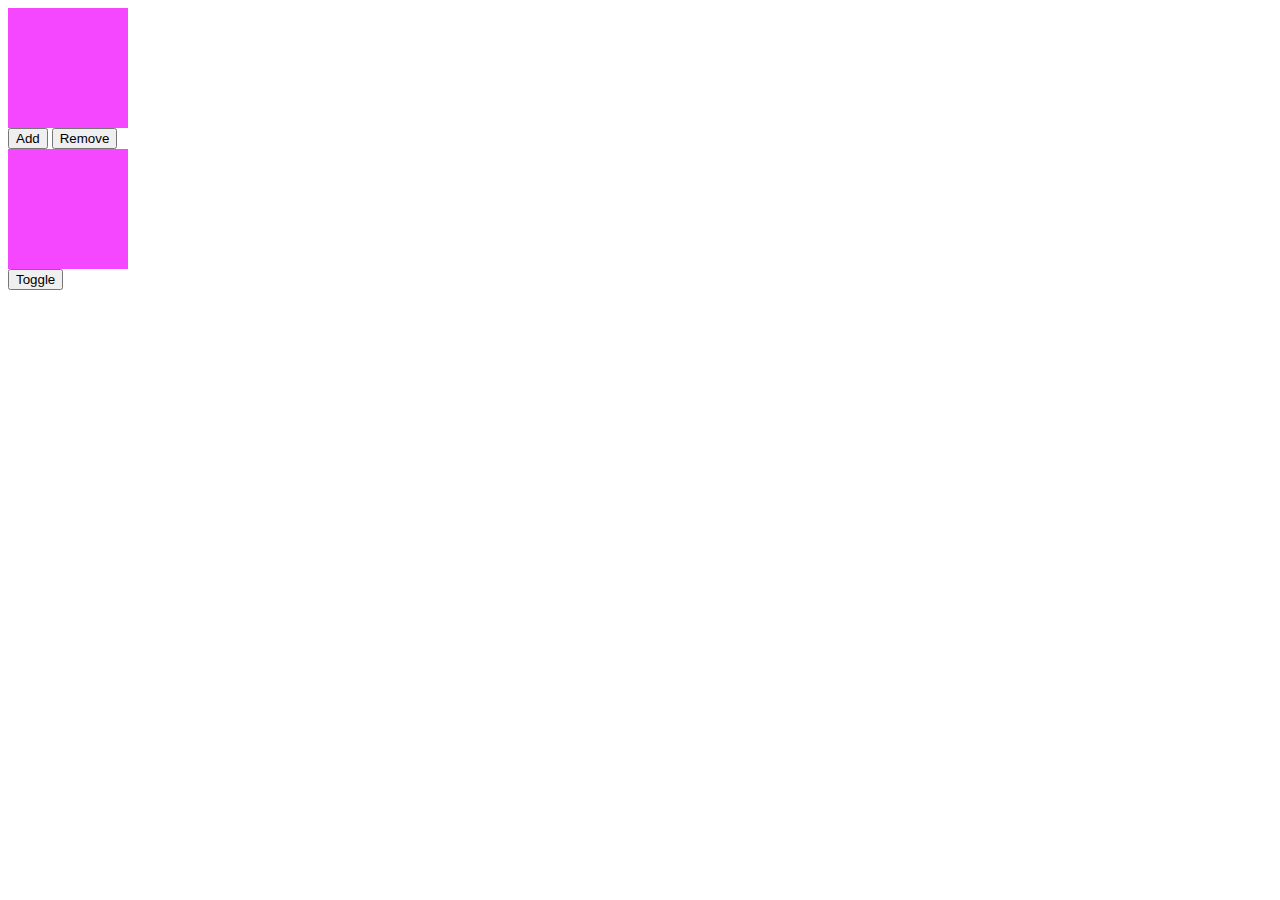
<file: classList/index.html>
<!DOCTYPE html>
<html lang="en">
<head>
    <meta charset="UTF-8">
    <meta http-equiv="X-UA-Compatible" content="IE=edge">
    <meta name="viewport" content="width=device-width, initial-scale=1.0">
    <link href="style.css" rel="stylesheet">
    <title>Document</title>
</head>
<body>
    <div>
        <div id="square1"></div>
        <div>
          <button id="add">Add</button>
          <button id="remove">Remove</button>
        </div>
      </div>

      <div>
        <div id="square2" class="square2"></div>
        <div>
          <button id="toggle">Toggle</button>
        </div>
      </div>

      <script src="main.js"></script>
</body>
</html>
</file>
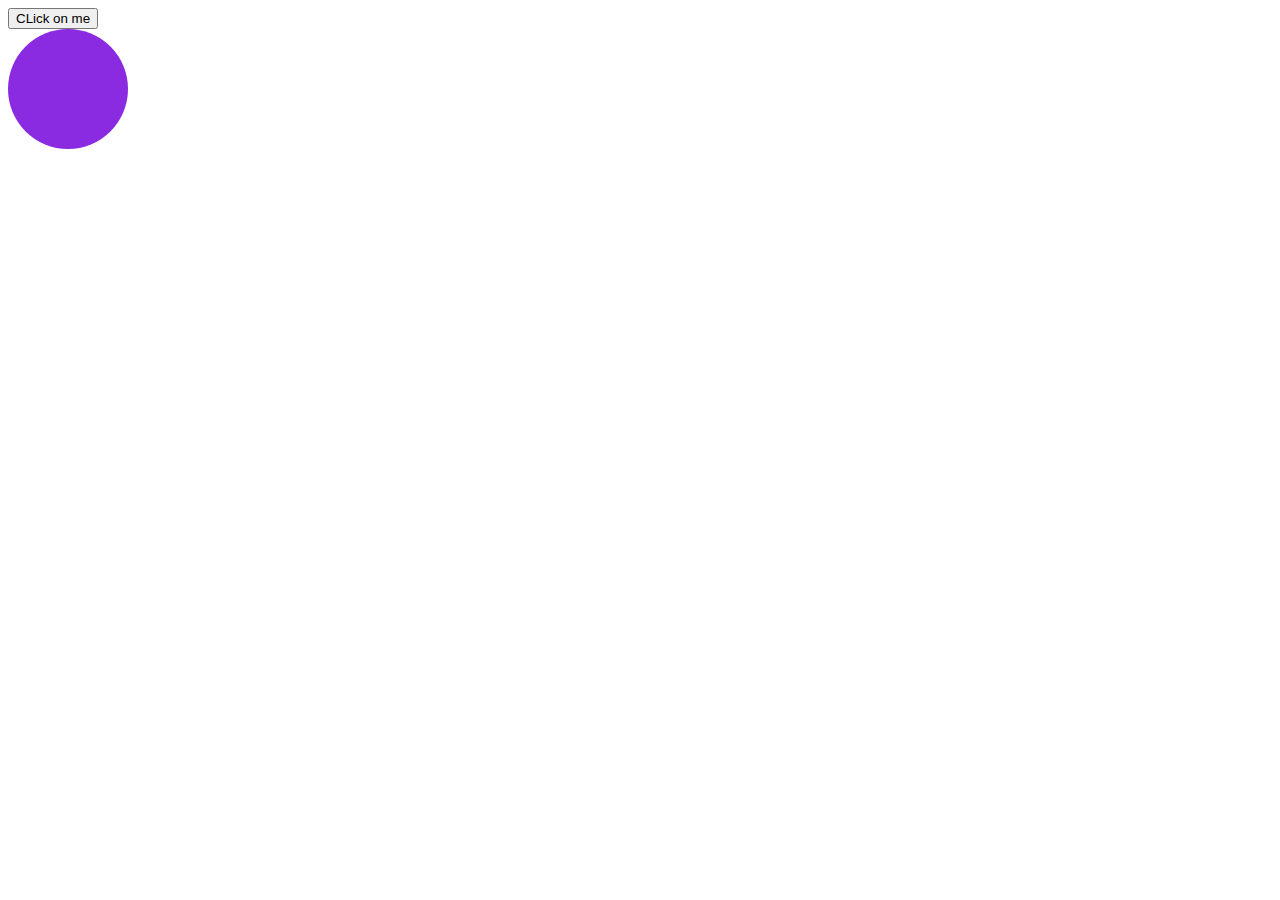
<file: events/index.html>
<!DOCTYPE html>
<html lang="en">
<head>
    <meta charset="UTF-8">
    <meta http-equiv="X-UA-Compatible" content="IE=edge">
    <meta name="viewport" content="width=device-width, initial-scale=1.0">
    <link href="style.css" rel="stylesheet" />
    <title>Document</title>
</head>
<body>
    <button id="btn">CLick on me</button>
    <div id="circle"></div>
    <script src="alert.js"></script>
</body>
</html>
</file>
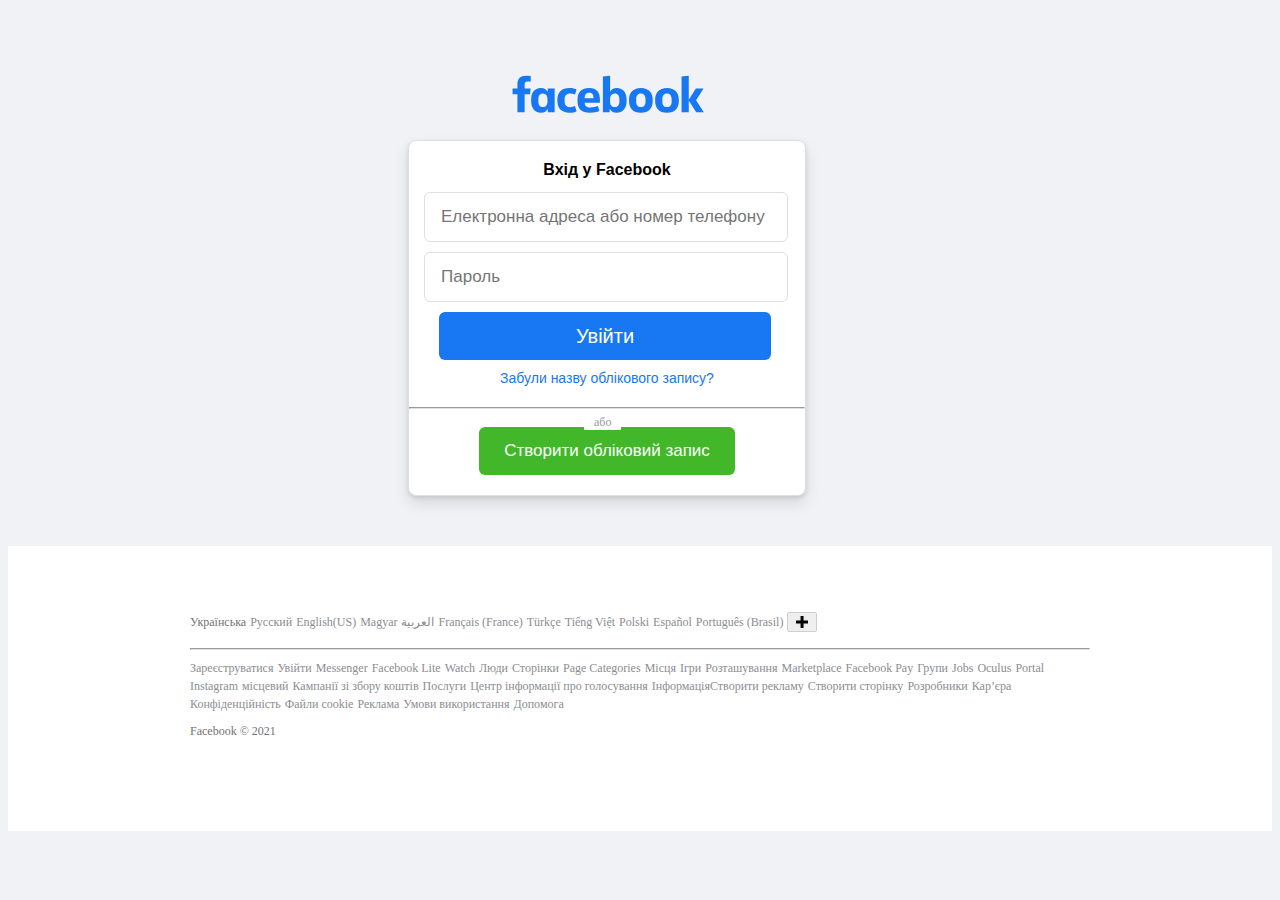
<file: Faceebook/index.html>
<!DOCTYPE html>
<html lang="uk">
<head>
    <meta charset="UTF-8">
    <meta http-equiv="X-UA-Compatible" content="IE=edge">
    <meta name="viewport" content="width=device-width, initial-scale=1.0">
    <link href="main.css" rel="stylesheet" />
    <link rel="icon" href="favicon.ico" type="images/x-icon">
    <link rel="preconnect" href="https://fonts.gstatic.com" />
    <link rel="preconnect" href="https://fonts.gstatic.com">
    <title>Увійти у Facebook</title>
</head>
<body>
    <script src="alert.js"></script>
    <div>
        <img src="../Faceebook/Images/dF5SId3UHWd.svg" alt="Facebook" class="title">
    </div>
    <section id="form" class="form">
        <div class="container">
            <h2 class="sektion-title">Вхід у Facebook</h2>
            <form action="#" class="form">
                <input type="text" placeholder="Електронна адреса або номер телефону" name="email phone" class="input"
            required>
            <input type="password" placeholder="Пароль" name="password" class="input"
            required>
            <button type="submit" class="btn">Увійти</button>
            <a class="href" href="#">Забули назву облікового запису?</a>
            <div class="cnt">
            <hr/>
            <div class="text">або</div>
            </div>
            <button type="submit" class="btn button">Створити обліковий запис</button>
            </form>
        </div>
    <section class="lang">
    <div class="footer">
        <p> 
          <span class="ukr">Українська</span>
          <a href="#"> Русский</a>  
          <a href="#"> English(US)</a> 
          <a href="#">Magyar</a>
          <a href="#">العربية</a>
          <a href="#">Français (France)</a>
          <a href="#">Türkçe</a> 
          <a href="#">Tiếng Việt</a> 
          <a href="#">Polski</a>
          <a href="#"> Español</a>
          <a href="#">Português (Brasil)</a>
          <button class="plus"><img src="./Images/Plus.png" alt="плюс"style="vertical-align:middle" class="img"></button>
      </p>
      <hr></hr>
      <a href="#">Зареєструватися</a>
      <a href="#">Увійти</a>
      <a href="#">Messenger</a>
      <a href="#">Facebook Lite</a>
      <a href="#">Watch</a>
      <a href="#">Люди</a>
      <a href="#">Сторінки</a>
      <a href="#">Page Categories</a>
      <a href="#">Місця</a>
      <a href="#">Ігри</a>
      <a href="#">Розташування</a>
      <a href="#">Marketplace</a>
      <a href="#">Facebook Pay</a>
      <a href="#">Групи</a>
      <a href="#">Jobs</a>
      <a href="#">Oculus</a>
      <a href="#">Portal</a>
      <a href="#">Instagram</a>
      <a href="#">місцевий</a>
      <a href="#">Кампанії зі збору коштів</a>
      <a href="#">Послуги</a>
      <a href="#">Центр інформації про голосування</a>
      <a href="#">ІнформаціяСтворити рекламу</a>
      <a href="#">Створити сторінку</a>
      <a href="#">Розробники</a>
      <a href="#">Кар’єра</a>
      <a href="#">Конфіденційність</a>
      <a href="#">Файли cookie</a>
      <a href="#">Реклама</a>
      <a href="#">Умови використання</a>
      <a href="#">Допомога</a>
      <p class="ukr">Facebook © 2021</p>
    </div>
</section>
</body>
</html>
</file>
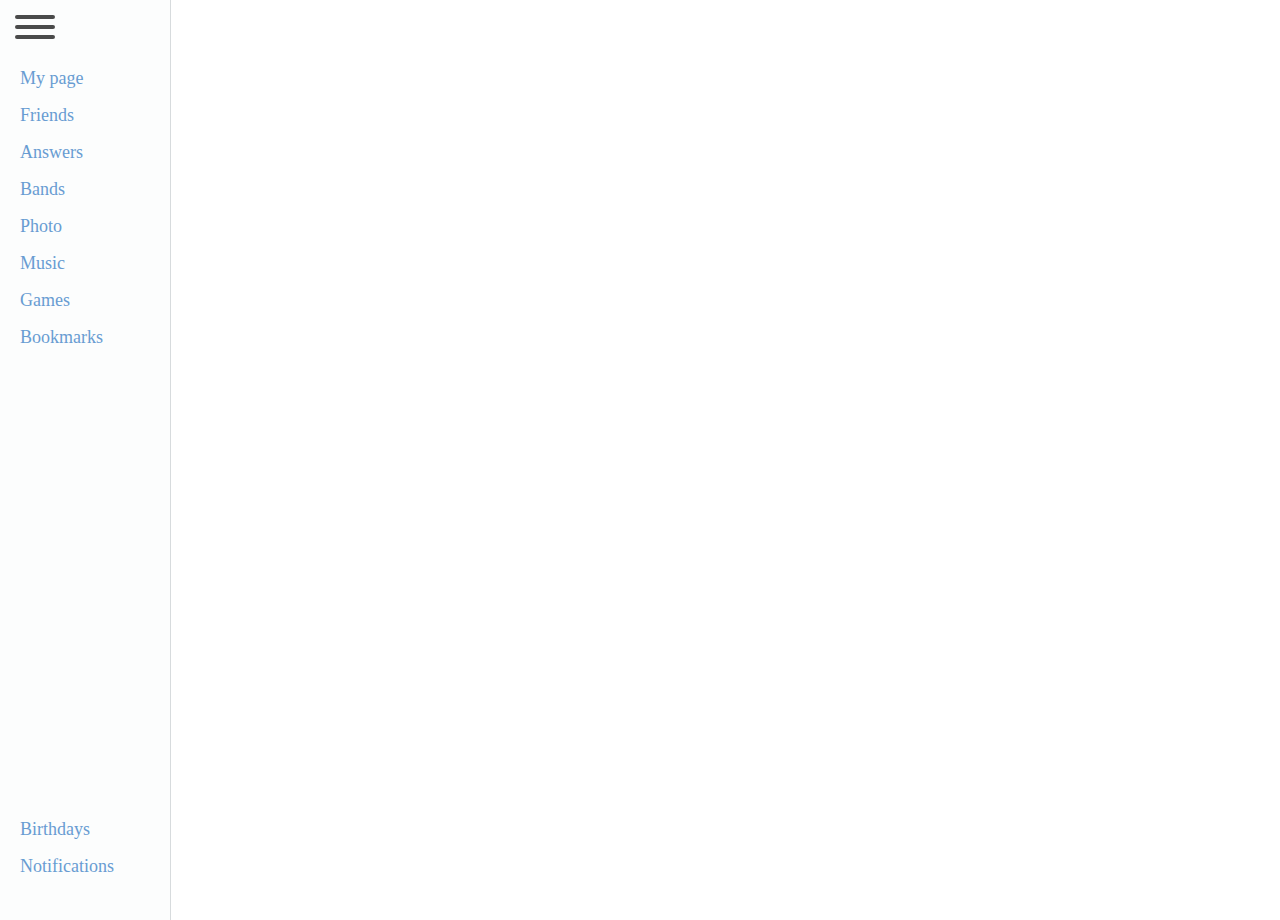
<file: sadebar/index.html>
<!DOCTYPE html>
<html lang="en">
<head>
    <meta charset="UTF-8">
    <meta http-equiv="X-UA-Compatible" content="IE=edge">
    <meta name="viewport" content="width=device-width, initial-scale=1.0">
    <link href="dist/hamburgers.css" rel="stylesheet">
    <link href="style.css" rel="stylesheet">
    <title>Document</title>
</head>
<body>
    <main>
        <button class="hamburger hamburger--collapse" type="button" id="hamburger">
            <span class="hamburger-box">
              <span class="hamburger-inner"></span>
            </span>
        </button>
        <div class="sideBar" id="sideBar">
            <div class="sideBar_section">
                <div class="sideBar_item"><a href="#">My page</a></div>
                <div class="sideBar_item"><a href="#">Friends</a></div>
                <div class="sideBar_item"><a href="#">Answers</a></div>
                <div class="sideBar_item"><a href="#">Bands</a></div>
                <div class="sideBar_item"><a href="#">Photo</a></div>
                <div class="sideBar_item"><a href="#">Music</a></div>
                <div class="sideBar_item"><a href="#">Games</a></div>
                <div class="sideBar_item"><a href="#">Bookmarks</a></div>
            </div>
            <div class="sideBar_section">
                <div class="sideBar_item"><a href="#">Birthdays</a></div>
                <div class="sideBar_item"><a href="#">Notifications</a></div>
            </div>
        </div>
    </main>
    <script src="main.js"></script>
</body>
</html>
</file>
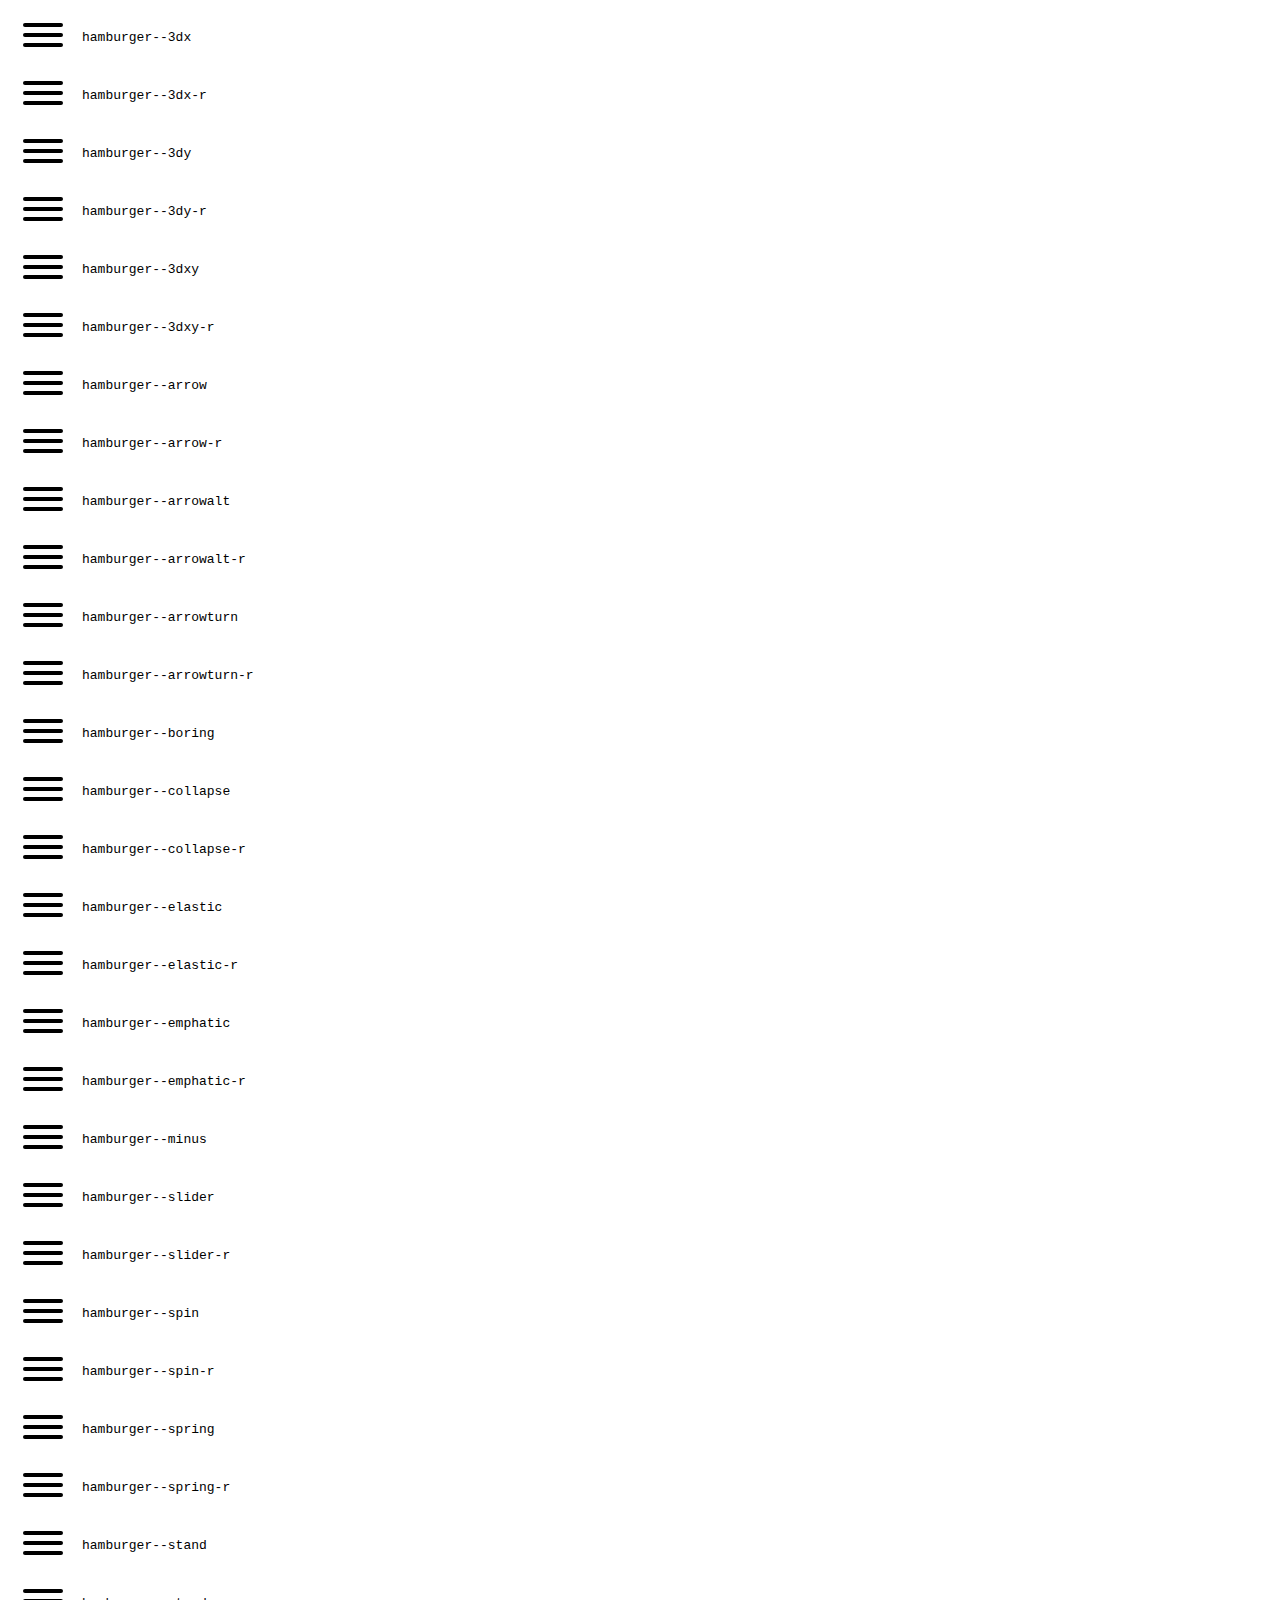
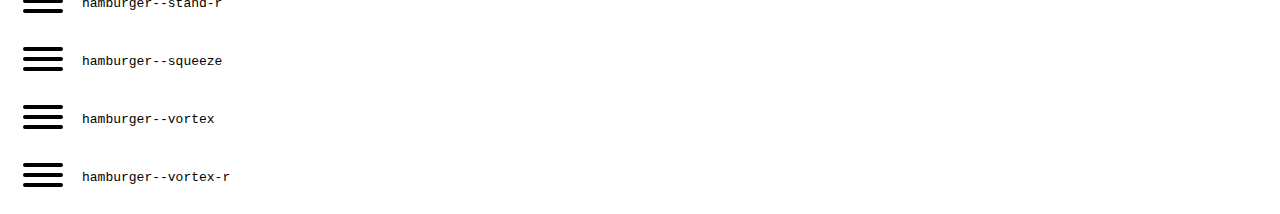
<file: sadebar/dist/example.html>
<!DOCTYPE html>
<html lang="en">
<head>
  <meta charset="UTF-8">
  <title>Hamburgers by Jonathan Suh</title>
  <link rel="stylesheet" href="hamburgers.css">
  <style>
    code {
      display: inline-block;
    }

    code,
    .hamburger {
      vertical-align: middle;
    }
  </style>
</head>
<body>
  <div class="hamburger hamburger--3dx">
    <div class="hamburger-box">
      <div class="hamburger-inner"></div>
    </div>
  </div>
  <code>hamburger--3dx</code>

  <br>

  <div class="hamburger hamburger--3dx-r">
    <div class="hamburger-box">
      <div class="hamburger-inner"></div>
    </div>
  </div>
  <code>hamburger--3dx-r</code>

  <br>

  <div class="hamburger hamburger--3dy">
    <div class="hamburger-box">
      <div class="hamburger-inner"></div>
    </div>
  </div>
  <code>hamburger--3dy</code>

  <br>

  <div class="hamburger hamburger--3dy-r">
    <div class="hamburger-box">
      <div class="hamburger-inner"></div>
    </div>
  </div>
  <code>hamburger--3dy-r</code>

  <br>

  <div class="hamburger hamburger--3dxy">
    <div class="hamburger-box">
      <div class="hamburger-inner"></div>
    </div>
  </div>
  <code>hamburger--3dxy</code>

  <br>

  <div class="hamburger hamburger--3dxy-r">
    <div class="hamburger-box">
      <div class="hamburger-inner"></div>
    </div>
  </div>
  <code>hamburger--3dxy-r</code>

  <br>

  <div class="hamburger hamburger--arrow">
    <div class="hamburger-box">
      <div class="hamburger-inner"></div>
    </div>
  </div>
  <code>hamburger--arrow</code>

  <br>

  <div class="hamburger hamburger--arrow-r">
    <div class="hamburger-box">
      <div class="hamburger-inner"></div>
    </div>
  </div>
  <code>hamburger--arrow-r</code>

  <br>

  <div class="hamburger hamburger--arrowalt">
    <div class="hamburger-box">
      <div class="hamburger-inner"></div>
    </div>
  </div>
  <code>hamburger--arrowalt</code>

  <br>

  <div class="hamburger hamburger--arrowalt-r">
    <div class="hamburger-box">
      <div class="hamburger-inner"></div>
    </div>
  </div>
  <code>hamburger--arrowalt-r</code>

  <br>

  <div class="hamburger hamburger--arrowturn">
    <div class="hamburger-box">
      <div class="hamburger-inner"></div>
    </div>
  </div>
  <code>hamburger--arrowturn</code>

  <br>

  <div class="hamburger hamburger--arrowturn-r">
    <div class="hamburger-box">
      <div class="hamburger-inner"></div>
    </div>
  </div>
  <code>hamburger--arrowturn-r</code>

  <br>

  <div class="hamburger hamburger--boring">
    <div class="hamburger-box">
      <div class="hamburger-inner"></div>
    </div>
  </div>
  <code>hamburger--boring</code>

  <br>

  <div class="hamburger hamburger--collapse">
    <div class="hamburger-box">
      <div class="hamburger-inner"></div>
    </div>
  </div>
  <code>hamburger--collapse</code>

  <br>

  <div class="hamburger hamburger--collapse-r">
    <div class="hamburger-box">
      <div class="hamburger-inner"></div>
    </div>
  </div>
  <code>hamburger--collapse-r</code>

  <br>

  <div class="hamburger hamburger--elastic">
    <div class="hamburger-box">
      <div class="hamburger-inner"></div>
    </div>
  </div>
  <code>hamburger--elastic</code>

  <br>

  <div class="hamburger hamburger--elastic-r">
    <div class="hamburger-box">
      <div class="hamburger-inner"></div>
    </div>
  </div>
  <code>hamburger--elastic-r</code>

  <br>

  <div class="hamburger hamburger--emphatic">
    <div class="hamburger-box">
      <div class="hamburger-inner"></div>
    </div>
  </div>
  <code>hamburger--emphatic</code>

  <br>

  <div class="hamburger hamburger--emphatic-r">
    <div class="hamburger-box">
      <div class="hamburger-inner"></div>
    </div>
  </div>
  <code>hamburger--emphatic-r</code>

  <br>

  <div class="hamburger hamburger--minus">
    <div class="hamburger-box">
      <div class="hamburger-inner"></div>
    </div>
  </div>
  <code>hamburger--minus</code>

  <br>

  <div class="hamburger hamburger--slider">
    <div class="hamburger-box">
      <div class="hamburger-inner"></div>
    </div>
  </div>
  <code>hamburger--slider</code>

  <br>

  <div class="hamburger hamburger--slider-r">
    <div class="hamburger-box">
      <div class="hamburger-inner"></div>
    </div>
  </div>
  <code>hamburger--slider-r</code>

  <br>

  <div class="hamburger hamburger--spin">
    <div class="hamburger-box">
      <div class="hamburger-inner"></div>
    </div>
  </div>
  <code>hamburger--spin</code>

  <br>

  <div class="hamburger hamburger--spin-r">
    <div class="hamburger-box">
      <div class="hamburger-inner"></div>
    </div>
  </div>
  <code>hamburger--spin-r</code>

  <br>

  <div class="hamburger hamburger--spring">
    <div class="hamburger-box">
      <div class="hamburger-inner"></div>
    </div>
  </div>
  <code>hamburger--spring</code>

  <br>

  <div class="hamburger hamburger--spring-r">
    <div class="hamburger-box">
      <div class="hamburger-inner"></div>
    </div>
  </div>
  <code>hamburger--spring-r</code>

  <br>

  <div class="hamburger hamburger--stand">
    <div class="hamburger-box">
      <div class="hamburger-inner"></div>
    </div>
  </div>
  <code>hamburger--stand</code>

  <br>

  <div class="hamburger hamburger--stand-r">
    <div class="hamburger-box">
      <div class="hamburger-inner"></div>
    </div>
  </div>
  <code>hamburger--stand-r</code>

  <br>

  <div class="hamburger hamburger--squeeze">
    <div class="hamburger-box">
      <div class="hamburger-inner"></div>
    </div>
  </div>
  <code>hamburger--squeeze</code>

  <br>

  <div class="hamburger hamburger--vortex">
    <div class="hamburger-box">
      <div class="hamburger-inner"></div>
    </div>
  </div>
  <code>hamburger--vortex</code>

  <br>

  <div class="hamburger hamburger--vortex-r">
    <div class="hamburger-box">
      <div class="hamburger-inner"></div>
    </div>
  </div>
  <code>hamburger--vortex-r</code>

  <script>
  /**
   * forEach implementation for Objects/NodeLists/Arrays, automatic type loops and context options
   *
   * @private
   * @author Todd Motto
   * @link https://github.com/toddmotto/foreach
   * @param {Array|Object|NodeList} collection - Collection of items to iterate, could be an Array, Object or NodeList
   * @callback requestCallback      callback   - Callback function for each iteration.
   * @param {Array|Object|NodeList} scope=null - Object/NodeList/Array that forEach is iterating over, to use as the this value when executing callback.
   * @returns {}
   */
    var forEach=function(t,o,r){if("[object Object]"===Object.prototype.toString.call(t))for(var c in t)Object.prototype.hasOwnProperty.call(t,c)&&o.call(r,t[c],c,t);else for(var e=0,l=t.length;l>e;e++)o.call(r,t[e],e,t)};

    var hamburgers = document.querySelectorAll(".hamburger");
    if (hamburgers.length > 0) {
      forEach(hamburgers, function(hamburger) {
        hamburger.addEventListener("click", function() {
          this.classList.toggle("is-active");
        }, false);
      });
    }
  </script>
</body>
</html>
</file>
<file: classList/style.css>
.scale {
    transform: scaleX(1.2);
    transition: 0.5s;
  }
  
  .rotate {
    transform: rotate(180deg);
    transition: 0.5s;
  }

  #square1,.square2 {
    width: 120px;
    height: 120px;
    background: #f447ff;
  }
</file>
<file: events/style.css>
#circle {
    width: 120px;
    height: 120px;
    border-radius: 50%;
    background:blueviolet;
    position: absolute;
    transition: ease 0.2s;
    transition: 0.5s;
}
</file>
<file: Faceebook/main.css>
body {
    background-color: #f0f2f5;
}

.title {
    width: 240px;
    height: 84px;
    margin-top: 44px;
    margin-left: 480px;
}

.input {
    display: flex;
    flex-direction: column;
    border-radius: 6px;
    font-size: 17px;
    padding: 14px 16px;
    width: 330px;
    border: 1px solid #dddfe2;
    text-align: left;
    margin-top: 10px;
    margin-left: 15px;
}

.href {
    display: flex;
    flex-direction: column;
}

.sektion-title {
    font-family: 'Arial', sans-serif;
    font-size: 16px;
    text-align: center;
    margin-top: 20px;
}

.btn {
    background-color: #1877f2;
    border: none;
    border-radius: 6px;
    font-size: 20px;
    line-height: 48px;
    padding: 0 16px;
    width: 332px;
    color: #fff;
    font-family: 'Arial', 'Helvetica', sans-serif;
    font-size: 20px;
    margin-top: 10px;
    margin-left: 30px;
    cursor: pointer;
}

.href {
    color: #1877f2;
    font-size: 14px;
    font-weight: 500;
    cursor: pointer;
    text-decoration: none;
    font-family: 'Arial', 'Helvetica', sans-serif;
    font-size: 14px;
    text-align: center;
    margin-top: 10px;
}

.text {
    display: block;
    margin-top: 10px;
    overflow: hidden;
    text-align: center;
    white-space: nowrap;
    font-size: 12px;
    color: #96999e;
}

.button {
    cursor: pointer;
    display: inline-block;
    text-decoration: none;
    white-space: nowrap;
    background-color: #42b72a;
    width: 256px;
    font-size: 17px;
    margin-bottom: 20px;
    margin-left: 70px;
}

.container {
    border: 1px solid #dddfe2;
    width: 396px;
    border-radius: 8px;
    background-color: #fff;
    box-shadow: 0 2px 4px rgb(0 0 0 / 10%), 0 8px 16px rgb(0 0 0 / 10%);
}

.container {
    margin-left: 400px;
}

.lang {   
    background: #fff;
    margin-top: 50px;
    margin-bottom: 20px;
    padding-top: 50px;
    padding-bottom: 80px;
}

a {
    text-decoration: none;
    color: #8a8d91;
    cursor: pointer;
    font-size: 12px;
}

.ukr {
    color: #737373;
    font-size: 12px;
}


a:hover {
    text-decoration: underline;
    color: #737373;
}

.footer {
    width: 900px;
    margin: 0 auto;
}

hr {
    border-bottom: 1px solid #dddfe2;
    font-size: 1px;
    margin-bottom: 8px;
}

.plus {
    width: 30px;
    height: 20px;
    cursor: pointer;
    border: 1px solid #ccd0d5;
    border-radius: 2px;
}

.img {
    width: 12px;
    height: 12px;
    margin-bottom: 2px;
}

.cnt {
    position: relative;
    padding-top: 20px;
}

.text {
    position: absolute;
    left: 40px;
    top: 29px;
    background: #fff;
    padding: 0 10px;
    top: 19px;
    margin-left: 135px;
}
</file>
<file: sadebar/style.css>
* {
    margin: 0;
}

.sideBar {
    display: flex;
    flex-direction: column;
    justify-content: space-between;
    width: 150px;
    border-right: 1px solid #D7DBDD;
    background-color: hsl(180, 20%, 99%);
    padding: 10px;
    transition: 0.5s;
    height:100vh;
}


.sideBar a {
    color: #689CD2;
    text-decoration: none;
}

.sideBar_item {
    cursor: pointer;
    padding: 8px 10px;
    font-size: 18px;
}

.sideBar_item:hover {
    background-color: #EEF3F5;
    border-radius: 4px;
}

.rotate {
    transform: translate(-100%);
}

#hamburger {
    position: absolute;
    top: 0;
    left: 0;
}

.sideBar_section {
    margin-top: 50px;
    margin-bottom: 25px;
}
</file>
<file: sadebar/dist/hamburgers.css>
/*!
 * Hamburgers
 * @description Tasty CSS-animated hamburgers
 * @author Jonathan Suh @jonsuh
 * @site https://jonsuh.com/hamburgers
 * @link https://github.com/jonsuh/hamburgers
 */
.hamburger {
  padding: 15px 15px;
  display: inline-block;
  cursor: pointer;
  transition-property: opacity, filter;
  transition-duration: 0.15s;
  transition-timing-function: linear;
  font: inherit;
  color: inherit;
  text-transform: none;
  background-color: transparent;
  border: 0;
  margin: 0;
  overflow: visible; }
  .hamburger:hover {
    opacity: 0.7; }
  .hamburger.is-active:hover {
    opacity: 0.7; }
  .hamburger.is-active .hamburger-inner,
  .hamburger.is-active .hamburger-inner::before,
  .hamburger.is-active .hamburger-inner::after {
    background-color: #000; }

.hamburger-box {
  width: 40px;
  height: 24px;
  display: inline-block;
  position: relative; }

.hamburger-inner {
  display: block;
  top: 50%;
  margin-top: -2px; }
  .hamburger-inner, .hamburger-inner::before, .hamburger-inner::after {
    width: 40px;
    height: 4px;
    background-color: #000;
    border-radius: 4px;
    position: absolute;
    transition-property: transform;
    transition-duration: 0.15s;
    transition-timing-function: ease; }
  .hamburger-inner::before, .hamburger-inner::after {
    content: "";
    display: block; }
  .hamburger-inner::before {
    top: -10px; }
  .hamburger-inner::after {
    bottom: -10px; }

/*
   * 3DX
   */
.hamburger--3dx .hamburger-box {
  perspective: 80px; }

.hamburger--3dx .hamburger-inner {
  transition: transform 0.15s cubic-bezier(0.645, 0.045, 0.355, 1), background-color 0s 0.1s cubic-bezier(0.645, 0.045, 0.355, 1); }
  .hamburger--3dx .hamburger-inner::before, .hamburger--3dx .hamburger-inner::after {
    transition: transform 0s 0.1s cubic-bezier(0.645, 0.045, 0.355, 1); }

.hamburger--3dx.is-active .hamburger-inner {
  background-color: transparent !important;
  transform: rotateY(180deg); }
  .hamburger--3dx.is-active .hamburger-inner::before {
    transform: translate3d(0, 10px, 0) rotate(45deg); }
  .hamburger--3dx.is-active .hamburger-inner::after {
    transform: translate3d(0, -10px, 0) rotate(-45deg); }

/*
   * 3DX Reverse
   */
.hamburger--3dx-r .hamburger-box {
  perspective: 80px; }

.hamburger--3dx-r .hamburger-inner {
  transition: transform 0.15s cubic-bezier(0.645, 0.045, 0.355, 1), background-color 0s 0.1s cubic-bezier(0.645, 0.045, 0.355, 1); }
  .hamburger--3dx-r .hamburger-inner::before, .hamburger--3dx-r .hamburger-inner::after {
    transition: transform 0s 0.1s cubic-bezier(0.645, 0.045, 0.355, 1); }

.hamburger--3dx-r.is-active .hamburger-inner {
  background-color: transparent !important;
  transform: rotateY(-180deg); }
  .hamburger--3dx-r.is-active .hamburger-inner::before {
    transform: translate3d(0, 10px, 0) rotate(45deg); }
  .hamburger--3dx-r.is-active .hamburger-inner::after {
    transform: translate3d(0, -10px, 0) rotate(-45deg); }

/*
   * 3DY
   */
.hamburger--3dy .hamburger-box {
  perspective: 80px; }

.hamburger--3dy .hamburger-inner {
  transition: transform 0.15s cubic-bezier(0.645, 0.045, 0.355, 1), background-color 0s 0.1s cubic-bezier(0.645, 0.045, 0.355, 1); }
  .hamburger--3dy .hamburger-inner::before, .hamburger--3dy .hamburger-inner::after {
    transition: transform 0s 0.1s cubic-bezier(0.645, 0.045, 0.355, 1); }

.hamburger--3dy.is-active .hamburger-inner {
  background-color: transparent !important;
  transform: rotateX(-180deg); }
  .hamburger--3dy.is-active .hamburger-inner::before {
    transform: translate3d(0, 10px, 0) rotate(45deg); }
  .hamburger--3dy.is-active .hamburger-inner::after {
    transform: translate3d(0, -10px, 0) rotate(-45deg); }

/*
   * 3DY Reverse
   */
.hamburger--3dy-r .hamburger-box {
  perspective: 80px; }

.hamburger--3dy-r .hamburger-inner {
  transition: transform 0.15s cubic-bezier(0.645, 0.045, 0.355, 1), background-color 0s 0.1s cubic-bezier(0.645, 0.045, 0.355, 1); }
  .hamburger--3dy-r .hamburger-inner::before, .hamburger--3dy-r .hamburger-inner::after {
    transition: transform 0s 0.1s cubic-bezier(0.645, 0.045, 0.355, 1); }

.hamburger--3dy-r.is-active .hamburger-inner {
  background-color: transparent !important;
  transform: rotateX(180deg); }
  .hamburger--3dy-r.is-active .hamburger-inner::before {
    transform: translate3d(0, 10px, 0) rotate(45deg); }
  .hamburger--3dy-r.is-active .hamburger-inner::after {
    transform: translate3d(0, -10px, 0) rotate(-45deg); }

/*
   * 3DXY
   */
.hamburger--3dxy .hamburger-box {
  perspective: 80px; }

.hamburger--3dxy .hamburger-inner {
  transition: transform 0.15s cubic-bezier(0.645, 0.045, 0.355, 1), background-color 0s 0.1s cubic-bezier(0.645, 0.045, 0.355, 1); }
  .hamburger--3dxy .hamburger-inner::before, .hamburger--3dxy .hamburger-inner::after {
    transition: transform 0s 0.1s cubic-bezier(0.645, 0.045, 0.355, 1); }

.hamburger--3dxy.is-active .hamburger-inner {
  background-color: transparent !important;
  transform: rotateX(180deg) rotateY(180deg); }
  .hamburger--3dxy.is-active .hamburger-inner::before {
    transform: translate3d(0, 10px, 0) rotate(45deg); }
  .hamburger--3dxy.is-active .hamburger-inner::after {
    transform: translate3d(0, -10px, 0) rotate(-45deg); }

/*
   * 3DXY Reverse
   */
.hamburger--3dxy-r .hamburger-box {
  perspective: 80px; }

.hamburger--3dxy-r .hamburger-inner {
  transition: transform 0.15s cubic-bezier(0.645, 0.045, 0.355, 1), background-color 0s 0.1s cubic-bezier(0.645, 0.045, 0.355, 1); }
  .hamburger--3dxy-r .hamburger-inner::before, .hamburger--3dxy-r .hamburger-inner::after {
    transition: transform 0s 0.1s cubic-bezier(0.645, 0.045, 0.355, 1); }

.hamburger--3dxy-r.is-active .hamburger-inner {
  background-color: transparent !important;
  transform: rotateX(180deg) rotateY(180deg) rotateZ(-180deg); }
  .hamburger--3dxy-r.is-active .hamburger-inner::before {
    transform: translate3d(0, 10px, 0) rotate(45deg); }
  .hamburger--3dxy-r.is-active .hamburger-inner::after {
    transform: translate3d(0, -10px, 0) rotate(-45deg); }

/*
   * Arrow
   */
.hamburger--arrow.is-active .hamburger-inner::before {
  transform: translate3d(-8px, 0, 0) rotate(-45deg) scale(0.7, 1); }

.hamburger--arrow.is-active .hamburger-inner::after {
  transform: translate3d(-8px, 0, 0) rotate(45deg) scale(0.7, 1); }

/*
   * Arrow Right
   */
.hamburger--arrow-r.is-active .hamburger-inner::before {
  transform: translate3d(8px, 0, 0) rotate(45deg) scale(0.7, 1); }

.hamburger--arrow-r.is-active .hamburger-inner::after {
  transform: translate3d(8px, 0, 0) rotate(-45deg) scale(0.7, 1); }

/*
   * Arrow Alt
   */
.hamburger--arrowalt .hamburger-inner::before {
  transition: top 0.1s 0.1s ease, transform 0.1s cubic-bezier(0.165, 0.84, 0.44, 1); }

.hamburger--arrowalt .hamburger-inner::after {
  transition: bottom 0.1s 0.1s ease, transform 0.1s cubic-bezier(0.165, 0.84, 0.44, 1); }

.hamburger--arrowalt.is-active .hamburger-inner::before {
  top: 0;
  transform: translate3d(-8px, -10px, 0) rotate(-45deg) scale(0.7, 1);
  transition: top 0.1s ease, transform 0.1s 0.1s cubic-bezier(0.895, 0.03, 0.685, 0.22); }

.hamburger--arrowalt.is-active .hamburger-inner::after {
  bottom: 0;
  transform: translate3d(-8px, 10px, 0) rotate(45deg) scale(0.7, 1);
  transition: bottom 0.1s ease, transform 0.1s 0.1s cubic-bezier(0.895, 0.03, 0.685, 0.22); }

/*
   * Arrow Alt Right
   */
.hamburger--arrowalt-r .hamburger-inner::before {
  transition: top 0.1s 0.1s ease, transform 0.1s cubic-bezier(0.165, 0.84, 0.44, 1); }

.hamburger--arrowalt-r .hamburger-inner::after {
  transition: bottom 0.1s 0.1s ease, transform 0.1s cubic-bezier(0.165, 0.84, 0.44, 1); }

.hamburger--arrowalt-r.is-active .hamburger-inner::before {
  top: 0;
  transform: translate3d(8px, -10px, 0) rotate(45deg) scale(0.7, 1);
  transition: top 0.1s ease, transform 0.1s 0.1s cubic-bezier(0.895, 0.03, 0.685, 0.22); }

.hamburger--arrowalt-r.is-active .hamburger-inner::after {
  bottom: 0;
  transform: translate3d(8px, 10px, 0) rotate(-45deg) scale(0.7, 1);
  transition: bottom 0.1s ease, transform 0.1s 0.1s cubic-bezier(0.895, 0.03, 0.685, 0.22); }

/*
   * Arrow Turn
   */
.hamburger--arrowturn.is-active .hamburger-inner {
  transform: rotate(-180deg); }
  .hamburger--arrowturn.is-active .hamburger-inner::before {
    transform: translate3d(8px, 0, 0) rotate(45deg) scale(0.7, 1); }
  .hamburger--arrowturn.is-active .hamburger-inner::after {
    transform: translate3d(8px, 0, 0) rotate(-45deg) scale(0.7, 1); }

/*
   * Arrow Turn Right
   */
.hamburger--arrowturn-r.is-active .hamburger-inner {
  transform: rotate(-180deg); }
  .hamburger--arrowturn-r.is-active .hamburger-inner::before {
    transform: translate3d(-8px, 0, 0) rotate(-45deg) scale(0.7, 1); }
  .hamburger--arrowturn-r.is-active .hamburger-inner::after {
    transform: translate3d(-8px, 0, 0) rotate(45deg) scale(0.7, 1); }

/*
   * Boring
   */
.hamburger--boring .hamburger-inner, .hamburger--boring .hamburger-inner::before, .hamburger--boring .hamburger-inner::after {
  transition-property: none; }

.hamburger--boring.is-active .hamburger-inner {
  transform: rotate(45deg); }
  .hamburger--boring.is-active .hamburger-inner::before {
    top: 0;
    opacity: 0; }
  .hamburger--boring.is-active .hamburger-inner::after {
    bottom: 0;
    transform: rotate(-90deg); }

/*
   * Collapse
   */
.hamburger--collapse .hamburger-inner {
  top: auto;
  bottom: 0;
  transition-duration: 0.13s;
  transition-delay: 0.13s;
  transition-timing-function: cubic-bezier(0.55, 0.055, 0.675, 0.19); }
  .hamburger--collapse .hamburger-inner::after {
    top: -20px;
    transition: top 0.2s 0.2s cubic-bezier(0.33333, 0.66667, 0.66667, 1), opacity 0.1s linear; }
  .hamburger--collapse .hamburger-inner::before {
    transition: top 0.12s 0.2s cubic-bezier(0.33333, 0.66667, 0.66667, 1), transform 0.13s cubic-bezier(0.55, 0.055, 0.675, 0.19); }

.hamburger--collapse.is-active .hamburger-inner {
  transform: translate3d(0, -10px, 0) rotate(-45deg);
  transition-delay: 0.22s;
  transition-timing-function: cubic-bezier(0.215, 0.61, 0.355, 1); }
  .hamburger--collapse.is-active .hamburger-inner::after {
    top: 0;
    opacity: 0;
    transition: top 0.2s cubic-bezier(0.33333, 0, 0.66667, 0.33333), opacity 0.1s 0.22s linear; }
  .hamburger--collapse.is-active .hamburger-inner::before {
    top: 0;
    transform: rotate(-90deg);
    transition: top 0.1s 0.16s cubic-bezier(0.33333, 0, 0.66667, 0.33333), transform 0.13s 0.25s cubic-bezier(0.215, 0.61, 0.355, 1); }

/*
   * Collapse Reverse
   */
.hamburger--collapse-r .hamburger-inner {
  top: auto;
  bottom: 0;
  transition-duration: 0.13s;
  transition-delay: 0.13s;
  transition-timing-function: cubic-bezier(0.55, 0.055, 0.675, 0.19); }
  .hamburger--collapse-r .hamburger-inner::after {
    top: -20px;
    transition: top 0.2s 0.2s cubic-bezier(0.33333, 0.66667, 0.66667, 1), opacity 0.1s linear; }
  .hamburger--collapse-r .hamburger-inner::before {
    transition: top 0.12s 0.2s cubic-bezier(0.33333, 0.66667, 0.66667, 1), transform 0.13s cubic-bezier(0.55, 0.055, 0.675, 0.19); }

.hamburger--collapse-r.is-active .hamburger-inner {
  transform: translate3d(0, -10px, 0) rotate(45deg);
  transition-delay: 0.22s;
  transition-timing-function: cubic-bezier(0.215, 0.61, 0.355, 1); }
  .hamburger--collapse-r.is-active .hamburger-inner::after {
    top: 0;
    opacity: 0;
    transition: top 0.2s cubic-bezier(0.33333, 0, 0.66667, 0.33333), opacity 0.1s 0.22s linear; }
  .hamburger--collapse-r.is-active .hamburger-inner::before {
    top: 0;
    transform: rotate(90deg);
    transition: top 0.1s 0.16s cubic-bezier(0.33333, 0, 0.66667, 0.33333), transform 0.13s 0.25s cubic-bezier(0.215, 0.61, 0.355, 1); }

/*
   * Elastic
   */
.hamburger--elastic .hamburger-inner {
  top: 2px;
  transition-duration: 0.275s;
  transition-timing-function: cubic-bezier(0.68, -0.55, 0.265, 1.55); }
  .hamburger--elastic .hamburger-inner::before {
    top: 10px;
    transition: opacity 0.125s 0.275s ease; }
  .hamburger--elastic .hamburger-inner::after {
    top: 20px;
    transition: transform 0.275s cubic-bezier(0.68, -0.55, 0.265, 1.55); }

.hamburger--elastic.is-active .hamburger-inner {
  transform: translate3d(0, 10px, 0) rotate(135deg);
  transition-delay: 0.075s; }
  .hamburger--elastic.is-active .hamburger-inner::before {
    transition-delay: 0s;
    opacity: 0; }
  .hamburger--elastic.is-active .hamburger-inner::after {
    transform: translate3d(0, -20px, 0) rotate(-270deg);
    transition-delay: 0.075s; }

/*
   * Elastic Reverse
   */
.hamburger--elastic-r .hamburger-inner {
  top: 2px;
  transition-duration: 0.275s;
  transition-timing-function: cubic-bezier(0.68, -0.55, 0.265, 1.55); }
  .hamburger--elastic-r .hamburger-inner::before {
    top: 10px;
    transition: opacity 0.125s 0.275s ease; }
  .hamburger--elastic-r .hamburger-inner::after {
    top: 20px;
    transition: transform 0.275s cubic-bezier(0.68, -0.55, 0.265, 1.55); }

.hamburger--elastic-r.is-active .hamburger-inner {
  transform: translate3d(0, 10px, 0) rotate(-135deg);
  transition-delay: 0.075s; }
  .hamburger--elastic-r.is-active .hamburger-inner::before {
    transition-delay: 0s;
    opacity: 0; }
  .hamburger--elastic-r.is-active .hamburger-inner::after {
    transform: translate3d(0, -20px, 0) rotate(270deg);
    transition-delay: 0.075s; }

/*
   * Emphatic
   */
.hamburger--emphatic {
  overflow: hidden; }
  .hamburger--emphatic .hamburger-inner {
    transition: background-color 0.125s 0.175s ease-in; }
    .hamburger--emphatic .hamburger-inner::before {
      left: 0;
      transition: transform 0.125s cubic-bezier(0.6, 0.04, 0.98, 0.335), top 0.05s 0.125s linear, left 0.125s 0.175s ease-in; }
    .hamburger--emphatic .hamburger-inner::after {
      top: 10px;
      right: 0;
      transition: transform 0.125s cubic-bezier(0.6, 0.04, 0.98, 0.335), top 0.05s 0.125s linear, right 0.125s 0.175s ease-in; }
  .hamburger--emphatic.is-active .hamburger-inner {
    transition-delay: 0s;
    transition-timing-function: ease-out;
    background-color: transparent !important; }
    .hamburger--emphatic.is-active .hamburger-inner::before {
      left: -80px;
      top: -80px;
      transform: translate3d(80px, 80px, 0) rotate(45deg);
      transition: left 0.125s ease-out, top 0.05s 0.125s linear, transform 0.125s 0.175s cubic-bezier(0.075, 0.82, 0.165, 1); }
    .hamburger--emphatic.is-active .hamburger-inner::after {
      right: -80px;
      top: -80px;
      transform: translate3d(-80px, 80px, 0) rotate(-45deg);
      transition: right 0.125s ease-out, top 0.05s 0.125s linear, transform 0.125s 0.175s cubic-bezier(0.075, 0.82, 0.165, 1); }

/*
   * Emphatic Reverse
   */
.hamburger--emphatic-r {
  overflow: hidden; }
  .hamburger--emphatic-r .hamburger-inner {
    transition: background-color 0.125s 0.175s ease-in; }
    .hamburger--emphatic-r .hamburger-inner::before {
      left: 0;
      transition: transform 0.125s cubic-bezier(0.6, 0.04, 0.98, 0.335), top 0.05s 0.125s linear, left 0.125s 0.175s ease-in; }
    .hamburger--emphatic-r .hamburger-inner::after {
      top: 10px;
      right: 0;
      transition: transform 0.125s cubic-bezier(0.6, 0.04, 0.98, 0.335), top 0.05s 0.125s linear, right 0.125s 0.175s ease-in; }
  .hamburger--emphatic-r.is-active .hamburger-inner {
    transition-delay: 0s;
    transition-timing-function: ease-out;
    background-color: transparent !important; }
    .hamburger--emphatic-r.is-active .hamburger-inner::before {
      left: -80px;
      top: 80px;
      transform: translate3d(80px, -80px, 0) rotate(-45deg);
      transition: left 0.125s ease-out, top 0.05s 0.125s linear, transform 0.125s 0.175s cubic-bezier(0.075, 0.82, 0.165, 1); }
    .hamburger--emphatic-r.is-active .hamburger-inner::after {
      right: -80px;
      top: 80px;
      transform: translate3d(-80px, -80px, 0) rotate(45deg);
      transition: right 0.125s ease-out, top 0.05s 0.125s linear, transform 0.125s 0.175s cubic-bezier(0.075, 0.82, 0.165, 1); }

/*
   * Minus
   */
.hamburger--minus .hamburger-inner::before, .hamburger--minus .hamburger-inner::after {
  transition: bottom 0.08s 0s ease-out, top 0.08s 0s ease-out, opacity 0s linear; }

.hamburger--minus.is-active .hamburger-inner::before, .hamburger--minus.is-active .hamburger-inner::after {
  opacity: 0;
  transition: bottom 0.08s ease-out, top 0.08s ease-out, opacity 0s 0.08s linear; }

.hamburger--minus.is-active .hamburger-inner::before {
  top: 0; }

.hamburger--minus.is-active .hamburger-inner::after {
  bottom: 0; }

/*
   * Slider
   */
.hamburger--slider .hamburger-inner {
  top: 2px; }
  .hamburger--slider .hamburger-inner::before {
    top: 10px;
    transition-property: transform, opacity;
    transition-timing-function: ease;
    transition-duration: 0.15s; }
  .hamburger--slider .hamburger-inner::after {
    top: 20px; }

.hamburger--slider.is-active .hamburger-inner {
  transform: translate3d(0, 10px, 0) rotate(45deg); }
  .hamburger--slider.is-active .hamburger-inner::before {
    transform: rotate(-45deg) translate3d(-5.71429px, -6px, 0);
    opacity: 0; }
  .hamburger--slider.is-active .hamburger-inner::after {
    transform: translate3d(0, -20px, 0) rotate(-90deg); }

/*
   * Slider Reverse
   */
.hamburger--slider-r .hamburger-inner {
  top: 2px; }
  .hamburger--slider-r .hamburger-inner::before {
    top: 10px;
    transition-property: transform, opacity;
    transition-timing-function: ease;
    transition-duration: 0.15s; }
  .hamburger--slider-r .hamburger-inner::after {
    top: 20px; }

.hamburger--slider-r.is-active .hamburger-inner {
  transform: translate3d(0, 10px, 0) rotate(-45deg); }
  .hamburger--slider-r.is-active .hamburger-inner::before {
    transform: rotate(45deg) translate3d(5.71429px, -6px, 0);
    opacity: 0; }
  .hamburger--slider-r.is-active .hamburger-inner::after {
    transform: translate3d(0, -20px, 0) rotate(90deg); }

/*
   * Spin
   */
.hamburger--spin .hamburger-inner {
  transition-duration: 0.22s;
  transition-timing-function: cubic-bezier(0.55, 0.055, 0.675, 0.19); }
  .hamburger--spin .hamburger-inner::before {
    transition: top 0.1s 0.25s ease-in, opacity 0.1s ease-in; }
  .hamburger--spin .hamburger-inner::after {
    transition: bottom 0.1s 0.25s ease-in, transform 0.22s cubic-bezier(0.55, 0.055, 0.675, 0.19); }

.hamburger--spin.is-active .hamburger-inner {
  transform: rotate(225deg);
  transition-delay: 0.12s;
  transition-timing-function: cubic-bezier(0.215, 0.61, 0.355, 1); }
  .hamburger--spin.is-active .hamburger-inner::before {
    top: 0;
    opacity: 0;
    transition: top 0.1s ease-out, opacity 0.1s 0.12s ease-out; }
  .hamburger--spin.is-active .hamburger-inner::after {
    bottom: 0;
    transform: rotate(-90deg);
    transition: bottom 0.1s ease-out, transform 0.22s 0.12s cubic-bezier(0.215, 0.61, 0.355, 1); }

/*
   * Spin Reverse
   */
.hamburger--spin-r .hamburger-inner {
  transition-duration: 0.22s;
  transition-timing-function: cubic-bezier(0.55, 0.055, 0.675, 0.19); }
  .hamburger--spin-r .hamburger-inner::before {
    transition: top 0.1s 0.25s ease-in, opacity 0.1s ease-in; }
  .hamburger--spin-r .hamburger-inner::after {
    transition: bottom 0.1s 0.25s ease-in, transform 0.22s cubic-bezier(0.55, 0.055, 0.675, 0.19); }

.hamburger--spin-r.is-active .hamburger-inner {
  transform: rotate(-225deg);
  transition-delay: 0.12s;
  transition-timing-function: cubic-bezier(0.215, 0.61, 0.355, 1); }
  .hamburger--spin-r.is-active .hamburger-inner::before {
    top: 0;
    opacity: 0;
    transition: top 0.1s ease-out, opacity 0.1s 0.12s ease-out; }
  .hamburger--spin-r.is-active .hamburger-inner::after {
    bottom: 0;
    transform: rotate(90deg);
    transition: bottom 0.1s ease-out, transform 0.22s 0.12s cubic-bezier(0.215, 0.61, 0.355, 1); }

/*
   * Spring
   */
.hamburger--spring .hamburger-inner {
  top: 2px;
  transition: background-color 0s 0.13s linear; }
  .hamburger--spring .hamburger-inner::before {
    top: 10px;
    transition: top 0.1s 0.2s cubic-bezier(0.33333, 0.66667, 0.66667, 1), transform 0.13s cubic-bezier(0.55, 0.055, 0.675, 0.19); }
  .hamburger--spring .hamburger-inner::after {
    top: 20px;
    transition: top 0.2s 0.2s cubic-bezier(0.33333, 0.66667, 0.66667, 1), transform 0.13s cubic-bezier(0.55, 0.055, 0.675, 0.19); }

.hamburger--spring.is-active .hamburger-inner {
  transition-delay: 0.22s;
  background-color: transparent !important; }
  .hamburger--spring.is-active .hamburger-inner::before {
    top: 0;
    transition: top 0.1s 0.15s cubic-bezier(0.33333, 0, 0.66667, 0.33333), transform 0.13s 0.22s cubic-bezier(0.215, 0.61, 0.355, 1);
    transform: translate3d(0, 10px, 0) rotate(45deg); }
  .hamburger--spring.is-active .hamburger-inner::after {
    top: 0;
    transition: top 0.2s cubic-bezier(0.33333, 0, 0.66667, 0.33333), transform 0.13s 0.22s cubic-bezier(0.215, 0.61, 0.355, 1);
    transform: translate3d(0, 10px, 0) rotate(-45deg); }

/*
   * Spring Reverse
   */
.hamburger--spring-r .hamburger-inner {
  top: auto;
  bottom: 0;
  transition-duration: 0.13s;
  transition-delay: 0s;
  transition-timing-function: cubic-bezier(0.55, 0.055, 0.675, 0.19); }
  .hamburger--spring-r .hamburger-inner::after {
    top: -20px;
    transition: top 0.2s 0.2s cubic-bezier(0.33333, 0.66667, 0.66667, 1), opacity 0s linear; }
  .hamburger--spring-r .hamburger-inner::before {
    transition: top 0.1s 0.2s cubic-bezier(0.33333, 0.66667, 0.66667, 1), transform 0.13s cubic-bezier(0.55, 0.055, 0.675, 0.19); }

.hamburger--spring-r.is-active .hamburger-inner {
  transform: translate3d(0, -10px, 0) rotate(-45deg);
  transition-delay: 0.22s;
  transition-timing-function: cubic-bezier(0.215, 0.61, 0.355, 1); }
  .hamburger--spring-r.is-active .hamburger-inner::after {
    top: 0;
    opacity: 0;
    transition: top 0.2s cubic-bezier(0.33333, 0, 0.66667, 0.33333), opacity 0s 0.22s linear; }
  .hamburger--spring-r.is-active .hamburger-inner::before {
    top: 0;
    transform: rotate(90deg);
    transition: top 0.1s 0.15s cubic-bezier(0.33333, 0, 0.66667, 0.33333), transform 0.13s 0.22s cubic-bezier(0.215, 0.61, 0.355, 1); }

/*
   * Stand
   */
.hamburger--stand .hamburger-inner {
  transition: transform 0.075s 0.15s cubic-bezier(0.55, 0.055, 0.675, 0.19), background-color 0s 0.075s linear; }
  .hamburger--stand .hamburger-inner::before {
    transition: top 0.075s 0.075s ease-in, transform 0.075s 0s cubic-bezier(0.55, 0.055, 0.675, 0.19); }
  .hamburger--stand .hamburger-inner::after {
    transition: bottom 0.075s 0.075s ease-in, transform 0.075s 0s cubic-bezier(0.55, 0.055, 0.675, 0.19); }

.hamburger--stand.is-active .hamburger-inner {
  transform: rotate(90deg);
  background-color: transparent !important;
  transition: transform 0.075s 0s cubic-bezier(0.215, 0.61, 0.355, 1), background-color 0s 0.15s linear; }
  .hamburger--stand.is-active .hamburger-inner::before {
    top: 0;
    transform: rotate(-45deg);
    transition: top 0.075s 0.1s ease-out, transform 0.075s 0.15s cubic-bezier(0.215, 0.61, 0.355, 1); }
  .hamburger--stand.is-active .hamburger-inner::after {
    bottom: 0;
    transform: rotate(45deg);
    transition: bottom 0.075s 0.1s ease-out, transform 0.075s 0.15s cubic-bezier(0.215, 0.61, 0.355, 1); }

/*
   * Stand Reverse
   */
.hamburger--stand-r .hamburger-inner {
  transition: transform 0.075s 0.15s cubic-bezier(0.55, 0.055, 0.675, 0.19), background-color 0s 0.075s linear; }
  .hamburger--stand-r .hamburger-inner::before {
    transition: top 0.075s 0.075s ease-in, transform 0.075s 0s cubic-bezier(0.55, 0.055, 0.675, 0.19); }
  .hamburger--stand-r .hamburger-inner::after {
    transition: bottom 0.075s 0.075s ease-in, transform 0.075s 0s cubic-bezier(0.55, 0.055, 0.675, 0.19); }

.hamburger--stand-r.is-active .hamburger-inner {
  transform: rotate(-90deg);
  background-color: transparent !important;
  transition: transform 0.075s 0s cubic-bezier(0.215, 0.61, 0.355, 1), background-color 0s 0.15s linear; }
  .hamburger--stand-r.is-active .hamburger-inner::before {
    top: 0;
    transform: rotate(-45deg);
    transition: top 0.075s 0.1s ease-out, transform 0.075s 0.15s cubic-bezier(0.215, 0.61, 0.355, 1); }
  .hamburger--stand-r.is-active .hamburger-inner::after {
    bottom: 0;
    transform: rotate(45deg);
    transition: bottom 0.075s 0.1s ease-out, transform 0.075s 0.15s cubic-bezier(0.215, 0.61, 0.355, 1); }

/*
   * Squeeze
   */
.hamburger--squeeze .hamburger-inner {
  transition-duration: 0.075s;
  transition-timing-function: cubic-bezier(0.55, 0.055, 0.675, 0.19); }
  .hamburger--squeeze .hamburger-inner::before {
    transition: top 0.075s 0.12s ease, opacity 0.075s ease; }
  .hamburger--squeeze .hamburger-inner::after {
    transition: bottom 0.075s 0.12s ease, transform 0.075s cubic-bezier(0.55, 0.055, 0.675, 0.19); }

.hamburger--squeeze.is-active .hamburger-inner {
  transform: rotate(45deg);
  transition-delay: 0.12s;
  transition-timing-function: cubic-bezier(0.215, 0.61, 0.355, 1); }
  .hamburger--squeeze.is-active .hamburger-inner::before {
    top: 0;
    opacity: 0;
    transition: top 0.075s ease, opacity 0.075s 0.12s ease; }
  .hamburger--squeeze.is-active .hamburger-inner::after {
    bottom: 0;
    transform: rotate(-90deg);
    transition: bottom 0.075s ease, transform 0.075s 0.12s cubic-bezier(0.215, 0.61, 0.355, 1); }

/*
   * Vortex
   */
.hamburger--vortex .hamburger-inner {
  transition-duration: 0.2s;
  transition-timing-function: cubic-bezier(0.19, 1, 0.22, 1); }
  .hamburger--vortex .hamburger-inner::before, .hamburger--vortex .hamburger-inner::after {
    transition-duration: 0s;
    transition-delay: 0.1s;
    transition-timing-function: linear; }
  .hamburger--vortex .hamburger-inner::before {
    transition-property: top, opacity; }
  .hamburger--vortex .hamburger-inner::after {
    transition-property: bottom, transform; }

.hamburger--vortex.is-active .hamburger-inner {
  transform: rotate(765deg);
  transition-timing-function: cubic-bezier(0.19, 1, 0.22, 1); }
  .hamburger--vortex.is-active .hamburger-inner::before, .hamburger--vortex.is-active .hamburger-inner::after {
    transition-delay: 0s; }
  .hamburger--vortex.is-active .hamburger-inner::before {
    top: 0;
    opacity: 0; }
  .hamburger--vortex.is-active .hamburger-inner::after {
    bottom: 0;
    transform: rotate(90deg); }

/*
   * Vortex Reverse
   */
.hamburger--vortex-r .hamburger-inner {
  transition-duration: 0.2s;
  transition-timing-function: cubic-bezier(0.19, 1, 0.22, 1); }
  .hamburger--vortex-r .hamburger-inner::before, .hamburger--vortex-r .hamburger-inner::after {
    transition-duration: 0s;
    transition-delay: 0.1s;
    transition-timing-function: linear; }
  .hamburger--vortex-r .hamburger-inner::before {
    transition-property: top, opacity; }
  .hamburger--vortex-r .hamburger-inner::after {
    transition-property: bottom, transform; }

.hamburger--vortex-r.is-active .hamburger-inner {
  transform: rotate(-765deg);
  transition-timing-function: cubic-bezier(0.19, 1, 0.22, 1); }
  .hamburger--vortex-r.is-active .hamburger-inner::before, .hamburger--vortex-r.is-active .hamburger-inner::after {
    transition-delay: 0s; }
  .hamburger--vortex-r.is-active .hamburger-inner::before {
    top: 0;
    opacity: 0; }
  .hamburger--vortex-r.is-active .hamburger-inner::after {
    bottom: 0;
    transform: rotate(-90deg); }
</file>
